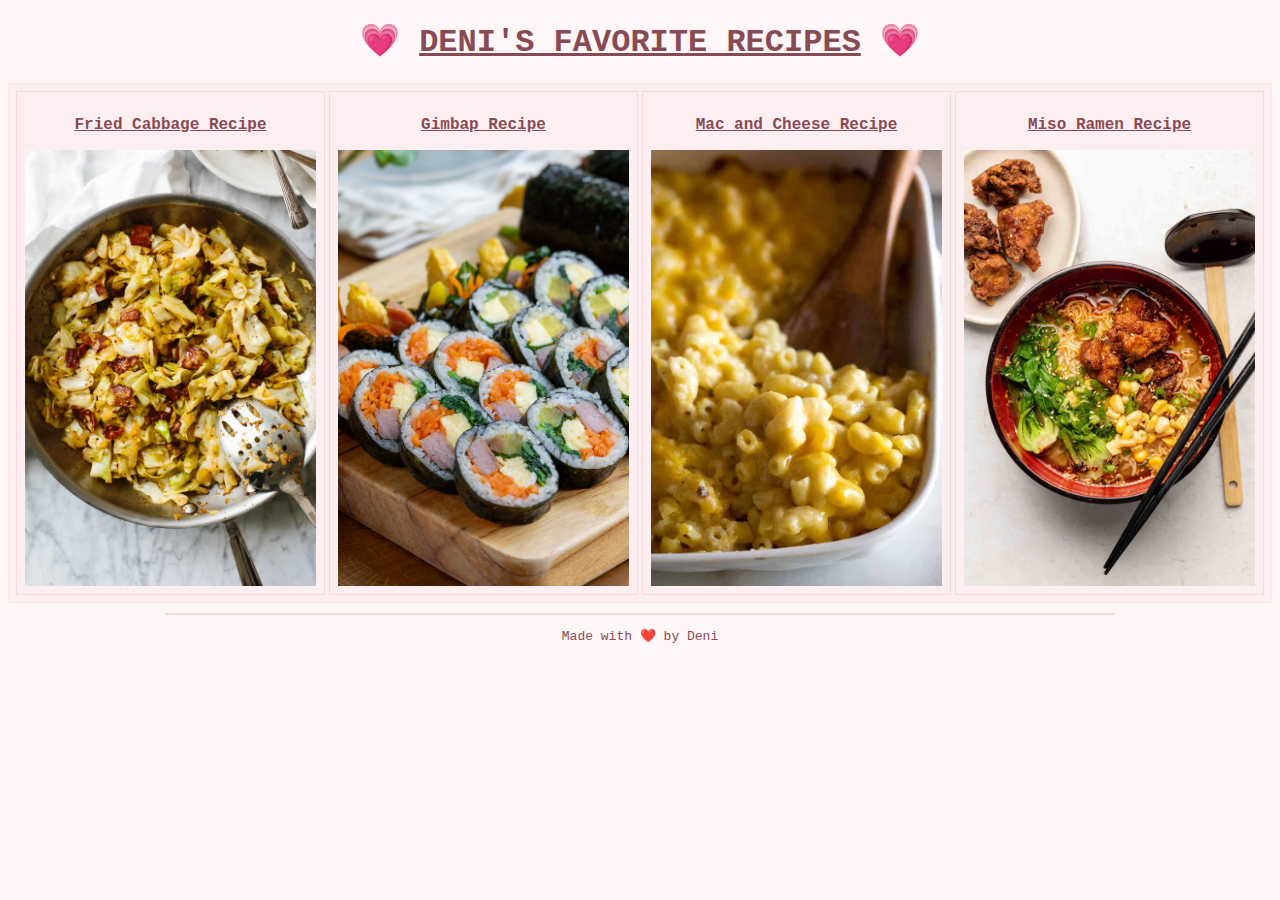
<file: index.html>
<!DOCTYPE html>
<html lang="en">
    <head>
        <meta charset="UTF-8">
        <title>Deni's Recipes - The Odin Project</title>
        <link rel="stylesheet" href="style.css">
    </head>
    <body>
        <h1>&#128151 <span class="title-text">DENI'S FAVORITE RECIPES</span> &#128151</h1>

        <div class="recipe-container">
            <span class="recipe-box">
                <p class="recipe-text"><a href="./recipes/fried-cabbage/fried-cabbage.html">Fried Cabbage Recipe</a></p>
                <img class="recipe-image" src="./recipes/fried-cabbage/images/fried-cabbage.webp">
            </span>
            
            <span class="recipe-box">
                <p class="recipe-text"><a href="./recipes/gimbap/gimbap.html">Gimbap Recipe</a></p>
                <img class="recipe-image" src="./recipes/gimbap/images/gimbap.jpg">
            </span>
    
            <span class="recipe-box">
                <p class="recipe-text"><a href="./recipes/mac-and-cheese/mac-and-cheese.html">Mac and Cheese Recipe</a></p>
                <img class="recipe-image" src="./recipes/mac-and-cheese/images/mac-and-cheese.jpg">
            </span>

            <span class="recipe-box">
                <p class="recipe-text"><a href="./recipes/miso-ramen/miso-ramen.html">Miso Ramen Recipe</a></p>
                <img class="recipe-image" src="./recipes/miso-ramen/images/miso-ramen.jpg">
            </span>
        
        </div>
        
        <div class="footer">
            <hr>
            <p>Made with ❤️ by Deni</p>
        </div>
    </body>
</html>
</file>
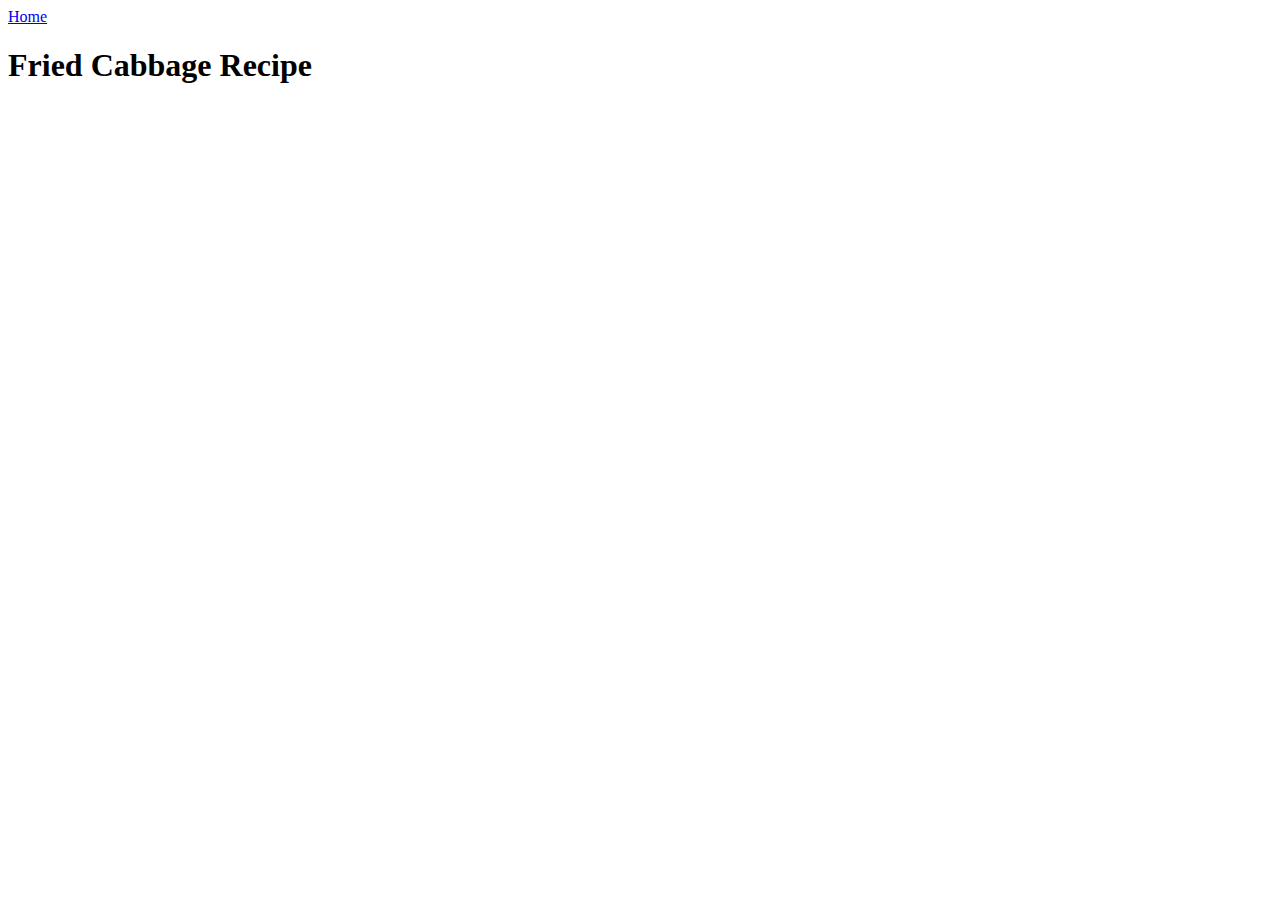
<file: recipes/fried-cabbage/fried-cabbage.html>
<!DOCTYPE html>
<html lang="en">
    <head>
        <meta charset="UTF-8">
        <title>Fried Cabbage Recipe - Deni's Recipes</title>
    </head>
    <body>
        <a href="../../index.html">Home</a>
        <h1>Fried Cabbage Recipe</h1>
    </body>
</html>
</file>
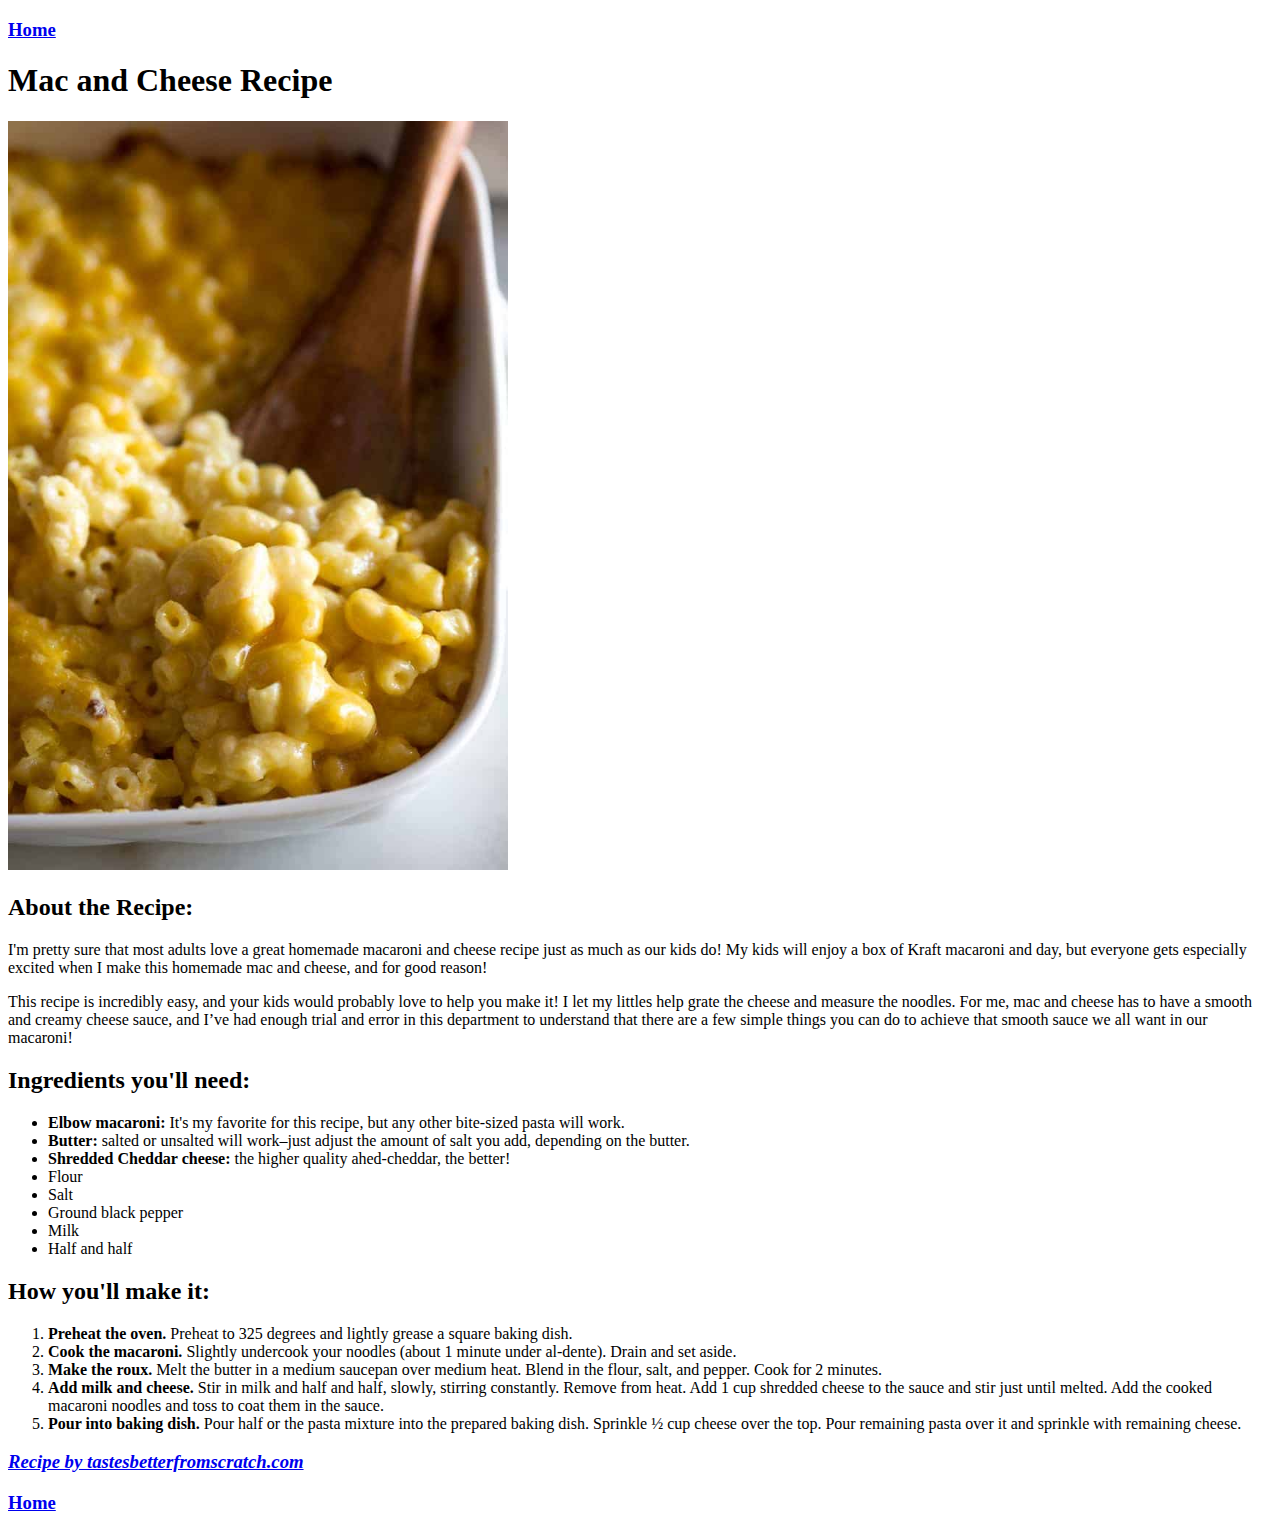
<file: recipes/mac-and-cheese/mac-and-cheese.html>
<!DOCTYPE html>
<html lang="en">
    <head>
        <meta charset="UTF-8">
        <title>Mac and Cheese Recipe - Deni's Recipes</title>
    </head>
    <body>
        <h3><a href="../../index.html">Home</a></h3>
        <h1>Mac and Cheese Recipe</h1>
                
        <img src="./images/mac-and-cheese.jpg" width="500">
        
        <h2>About the Recipe:</h2>
        <p>I'm pretty sure that most adults love a great homemade macaroni and cheese recipe just as much as our kids do! My kids will enjoy a box of Kraft macaroni and day, but everyone gets especially excited when I make this homemade mac and cheese, and for good reason!</p>
        <p>This recipe is incredibly easy, and your kids would probably love to help you make it! I let my littles help grate the cheese and measure the noodles. For me, mac and cheese has to have a smooth and creamy cheese sauce, and I’ve had enough trial and error in this department to understand that there are a few simple things you can do to achieve that smooth sauce we all want in our macaroni!</p>

        <h2>Ingredients you'll need:</h2>
        <ul>
            <li><strong>Elbow macaroni:</strong> It's my favorite for this recipe, but any other bite-sized pasta will work.</li>
            <li><strong>Butter:</strong> salted or unsalted will work–just adjust the amount of salt you add, depending on the butter.</li>
            <li><strong>Shredded Cheddar cheese: </strong>the higher quality ahed-cheddar, the better!</li>
            <li>Flour</li>
            <li>Salt</li>
            <li>Ground black pepper</li>
            <li>Milk</li>
            <li>Half and half</li>
        </ul>

        <h2>How you'll make it:</h2>
        <ol>
            <li><strong>Preheat the oven.</strong> Preheat to 325 degrees and lightly grease a square baking dish.</li>
            <li><strong>Cook the macaroni.</strong> Slightly undercook your noodles (about 1 minute under al-dente). Drain and set aside.</li>
            <li><strong>Make the roux.</strong>  Melt the butter in a medium saucepan over medium heat. Blend in the flour, salt, and pepper. Cook for 2 minutes.</li>
            <li><strong>Add milk and cheese.</strong>  Stir in milk and half and half, slowly, stirring constantly. Remove from heat. Add 1 cup shredded cheese to the sauce and stir just until melted. Add the cooked macaroni noodles and toss to coat them in the sauce.</li>
            <li><strong>Pour into baking dish.</strong>  Pour half or the pasta mixture into the prepared baking dish. Sprinkle ½ cup cheese over the top. Pour remaining pasta over it and sprinkle with remaining cheese.</li>
        </ol>
        <!-- Link to recipe source -->
        <h3><em><a href="https://tastesbetterfromscratch.com/homemade-mac-and-cheese/" target="_blank">Recipe by tastesbetterfromscratch.com</a></em></h3>

        <h3><a href="../../index.html">Home</a></h3>        
    </body>
</html>
</file>
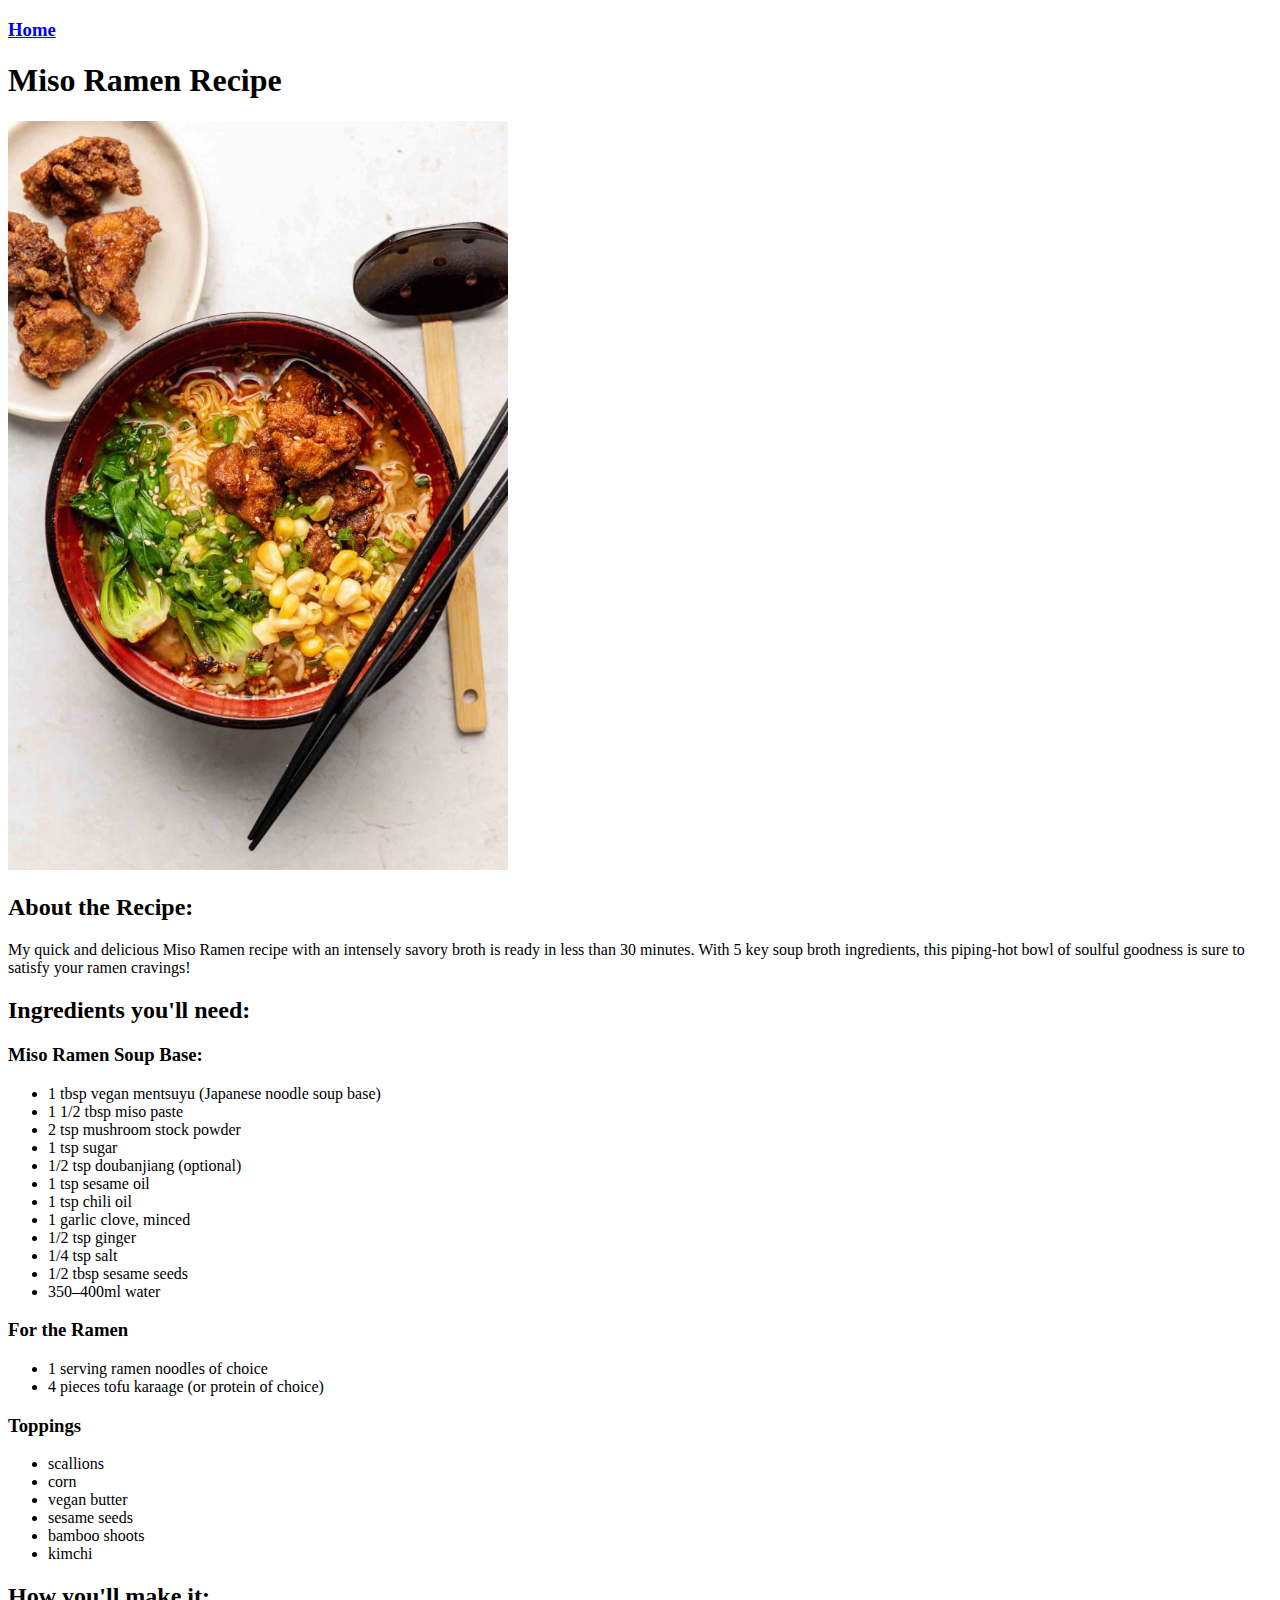
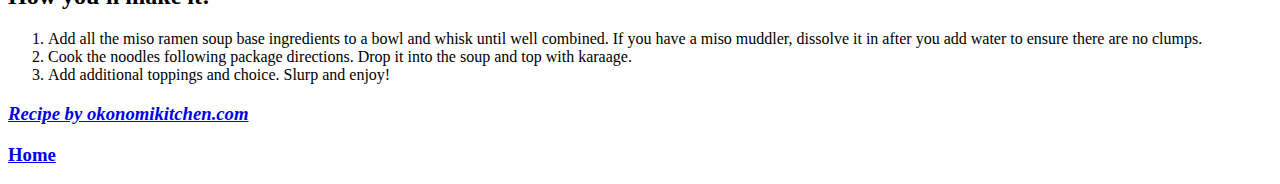
<file: recipes/miso-ramen/miso-ramen.html>
<!DOCTYPE html>
<html lang="en">
    <head>
        <meta charset="UTF-8">
        <title>Miso Ramen Recipe - Deni's Recipes</title>
    </head>
    <body>
        <h3><a href="../../index.html">Home</a></h3>
        <h1>Miso Ramen Recipe</h1>
        
        <img src="./images/miso-ramen.jpg" width="500">
        
        <h2>About the Recipe:</h2>
        <p>My quick and delicious Miso Ramen recipe with an intensely savory broth is ready in less than 30 minutes. With 5 key soup broth ingredients, this piping-hot bowl of soulful goodness is sure to satisfy your ramen cravings!</p>

        <h2>Ingredients you'll need:</h2>

        <h3>Miso Ramen Soup Base:</h3>
        <ul>
            <li>1 tbsp vegan mentsuyu (Japanese noodle soup base)</li>
            <li>1 1/2 tbsp miso paste</li>
            <li>2 tsp mushroom stock powder</li>
            <li>1 tsp sugar</li>
            <li>1/2 tsp doubanjiang (optional)</li>
            <li>1 tsp sesame oil</li>
            <li>1 tsp chili oil</li>
            <li>1 garlic clove, minced</li>
            <li>1/2 tsp ginger</li>
            <li>1/4 tsp salt</li>
            <li>1/2 tbsp sesame seeds</li>
            <li>350–400ml water</li>
        </ul>

        <h3>For the Ramen</h3>
        <ul>
            <li>1 serving ramen noodles of choice</li>
            <li>4 pieces tofu karaage (or protein of choice)</li>
        </ul>

        <h3>Toppings</h3>
        <ul>
            <li>scallions</li>
            <li>corn</li>
            <li>vegan butter</li>
            <li>sesame seeds</li>
            <li>bamboo shoots</li>
            <li>kimchi</li>

        </ul>

        <h2>How you'll make it:</h2>
        <ol>
            <li>Add all the miso ramen soup base ingredients to a bowl and whisk until well combined. If you have a miso muddler, dissolve it in after you add water to ensure there are no clumps.</li>
            <li>Cook the noodles following package directions. Drop it into the soup and top with karaage.</li>
            <li>Add additional toppings and choice. Slurp and enjoy!</li>
        </ol>
        <!-- Link to recipe source -->
        <h3><em><a href="https://www.okonomikitchen.com/easy-miso-ramen/" target="_blank">Recipe by okonomikitchen.com</a></em></h3>

        <h3><a href="../../index.html">Home</a></h3>
    </body>
</html>
</file>
<file: style.css>
body {
    background-color: rgb(255, 246, 247);
    font-family: 'Courier New', Courier, monospace ;
    color: rgb(136, 75, 83);
}
h1 {
    text-align: center;
}

.title-text {
    text-decoration:underline;
}

div {
    
}
.recipe-container {
    display: flex;
    margin: auto;
    padding: 5px;
    background-color: rgb(253, 239, 241);
    border: 1px solid rgb(255, 230, 233);
}
.recipe-box {
    box-sizing: border-box;
    display:inline-block;
    padding: 8px;
    margin: 2px;
    text-align: center;
    background-color: rgb(253, 239, 241);
    border: 1px solid rgb(248, 216, 220);
    width: 25%
}

.recipe-text a{
    font-family: 'Courier New', Courier, monospace ;
    font-weight: bold;
    color: rgb(136, 75, 83);
}

.recipe-image {
    width: 100%;
    display: block;
    margin-left: auto;
    margin-right: auto;
}

.footer hr{
    margin-top: 10px;
    border: .25px solid rgb(248, 216, 220);
    width: 75%;

}

.footer p {
    text-align: center;
    font-size: small;
}
</file>
